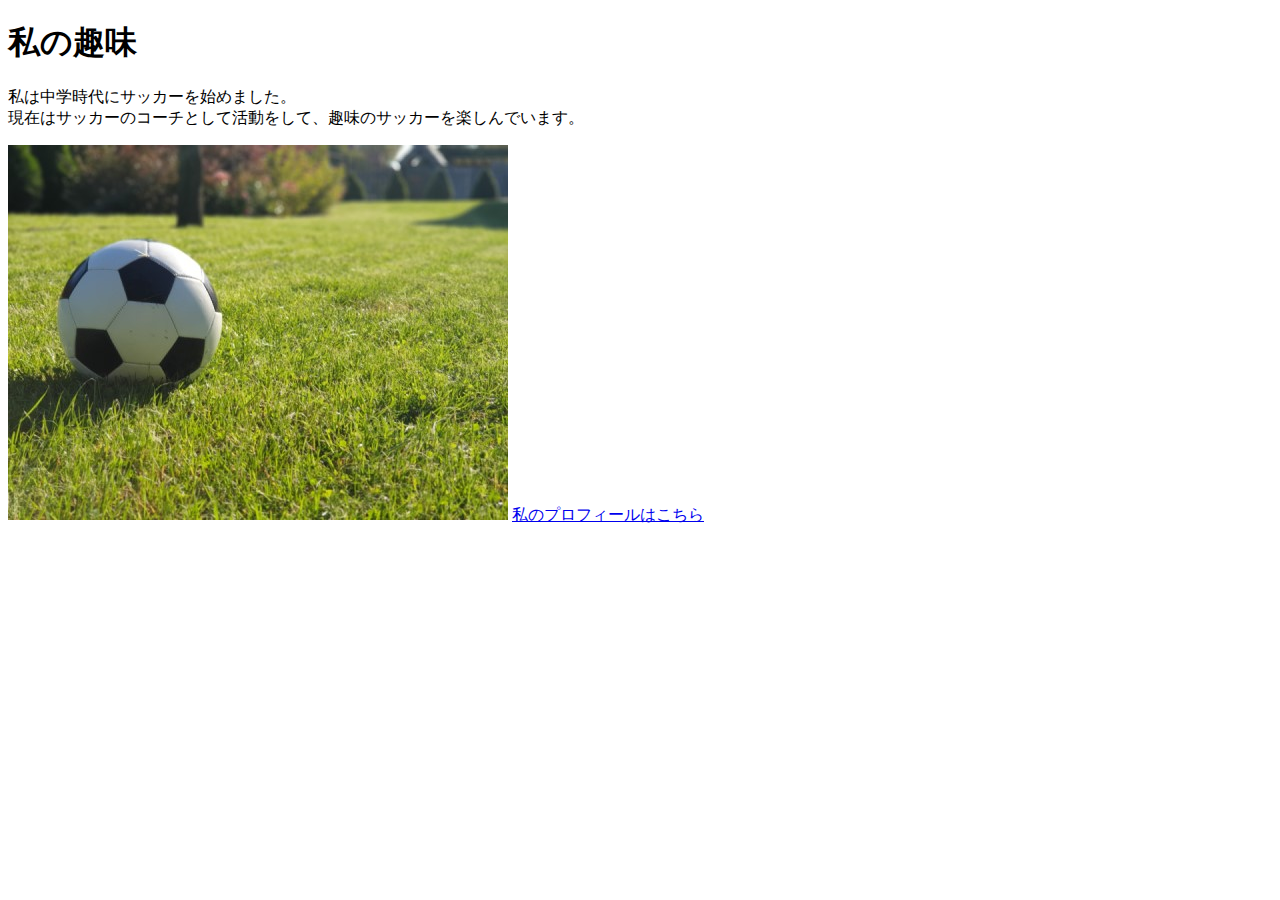
<file: kadai_005/html/index.html>
<!DOCTYPE html>
<html>
    <head>
        <title>5章の課題</title>
        <meta name="description" content="このページは5章の課題です。">
        <meta charset="utf-8">  
    </head>

    <body>
        <header>
            <h1>私の趣味</h1>
            <p>私は中学時代にサッカーを始めました。
            <br>現在はサッカーのコーチとして活動をして、趣味のサッカーを楽しんでいます。
        </p>
        </header>
    <img src="../images/sample.jpg">
    <a href="https://twitter.com/samuraijuku">私のプロフィールはこちら</a> 
    </body>



</html>
</file>
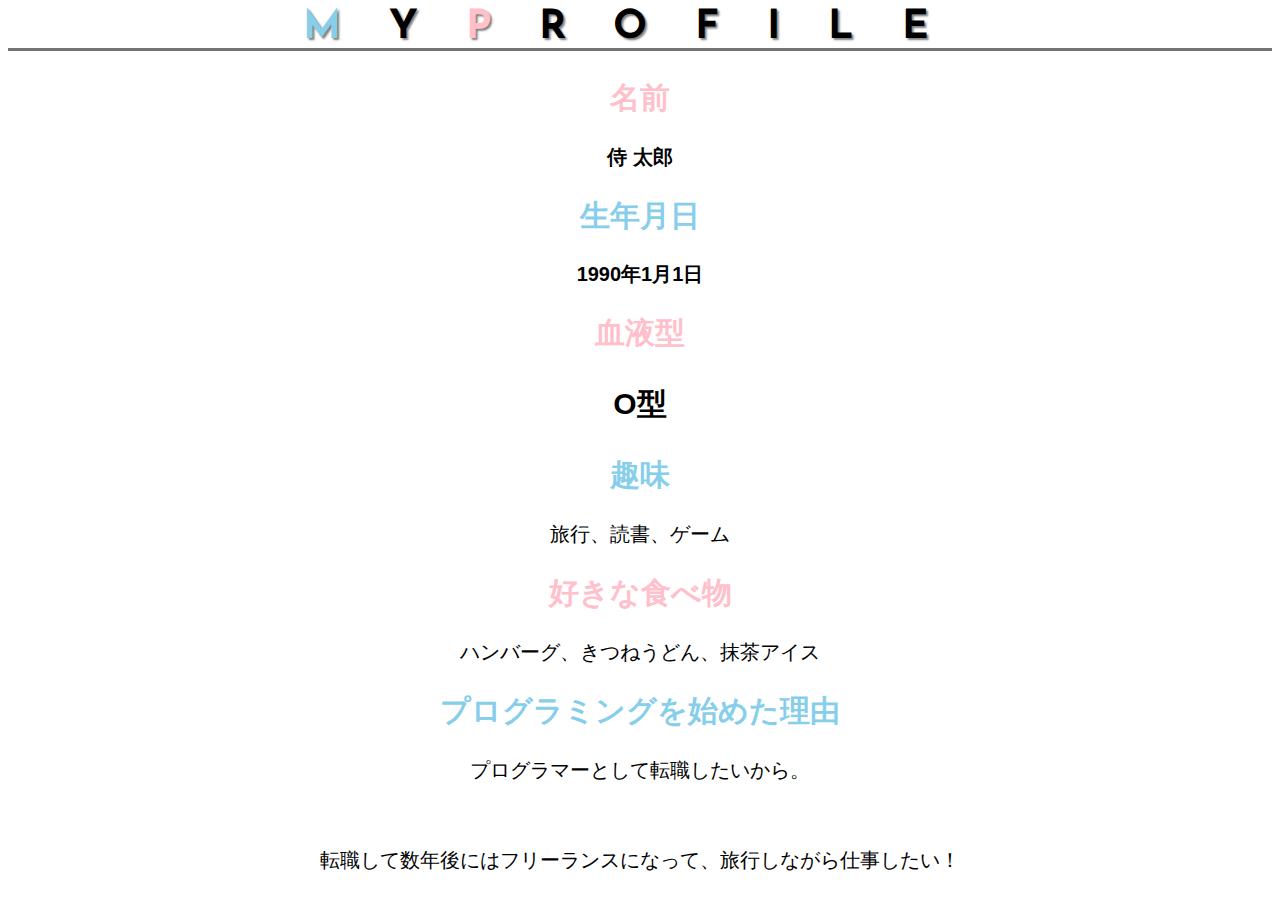
<file: kadai_014/kadai_014.html>
<DOCTYPE html!>
<html>
<head>
<title>14章課題</title>
    <meta name="description" content="このページは14章の課題です。">
    <meta charset="utf-8">   
    <link rel="stylesheet" href="style.css">
    <link rel="preconnect" href="https://fonts.googleapis.com">
    <link rel="preconnect" href="https://fonts.gstatic.com" crossorigin>
    <link href="https://fonts.googleapis.com/css2?family=Josefin+Sans:ital,wght@0,100..700;1,100..700&display=swap" rel="stylesheet">
   
</head>

<body>
    <h1>
        <span class="skyblue">M</span>Y<span class="pink">P</span>ROFILE
    </h1>
 <div id="parent">
    <h2 class="pink">名前</h2> 
    <p>侍 太郎</p>
    <h2 class="skyblue">生年月日</h2>
    <p>1990年1月1日</p>
    <h2 class="pink">血液型<h2>        
    <p>O型</p>
</div>
    <h2 class="skyblue">趣味</h2>        
    <p>旅行、読書、ゲーム</p>
    <h2 class="pink">好きな食べ物</h2>        
    <p>ハンバーグ、きつねうどん、抹茶アイス</p>
    <h2 class="skyblue">プログラミングを始めた理由</h2>
    <p>プログラマーとして転職したいから。</p><br>
    <p>転職して数年後にはフリーランスになって、旅行しながら仕事したい！</p>
</body>
</html>
</DOCTYPE>
</file>
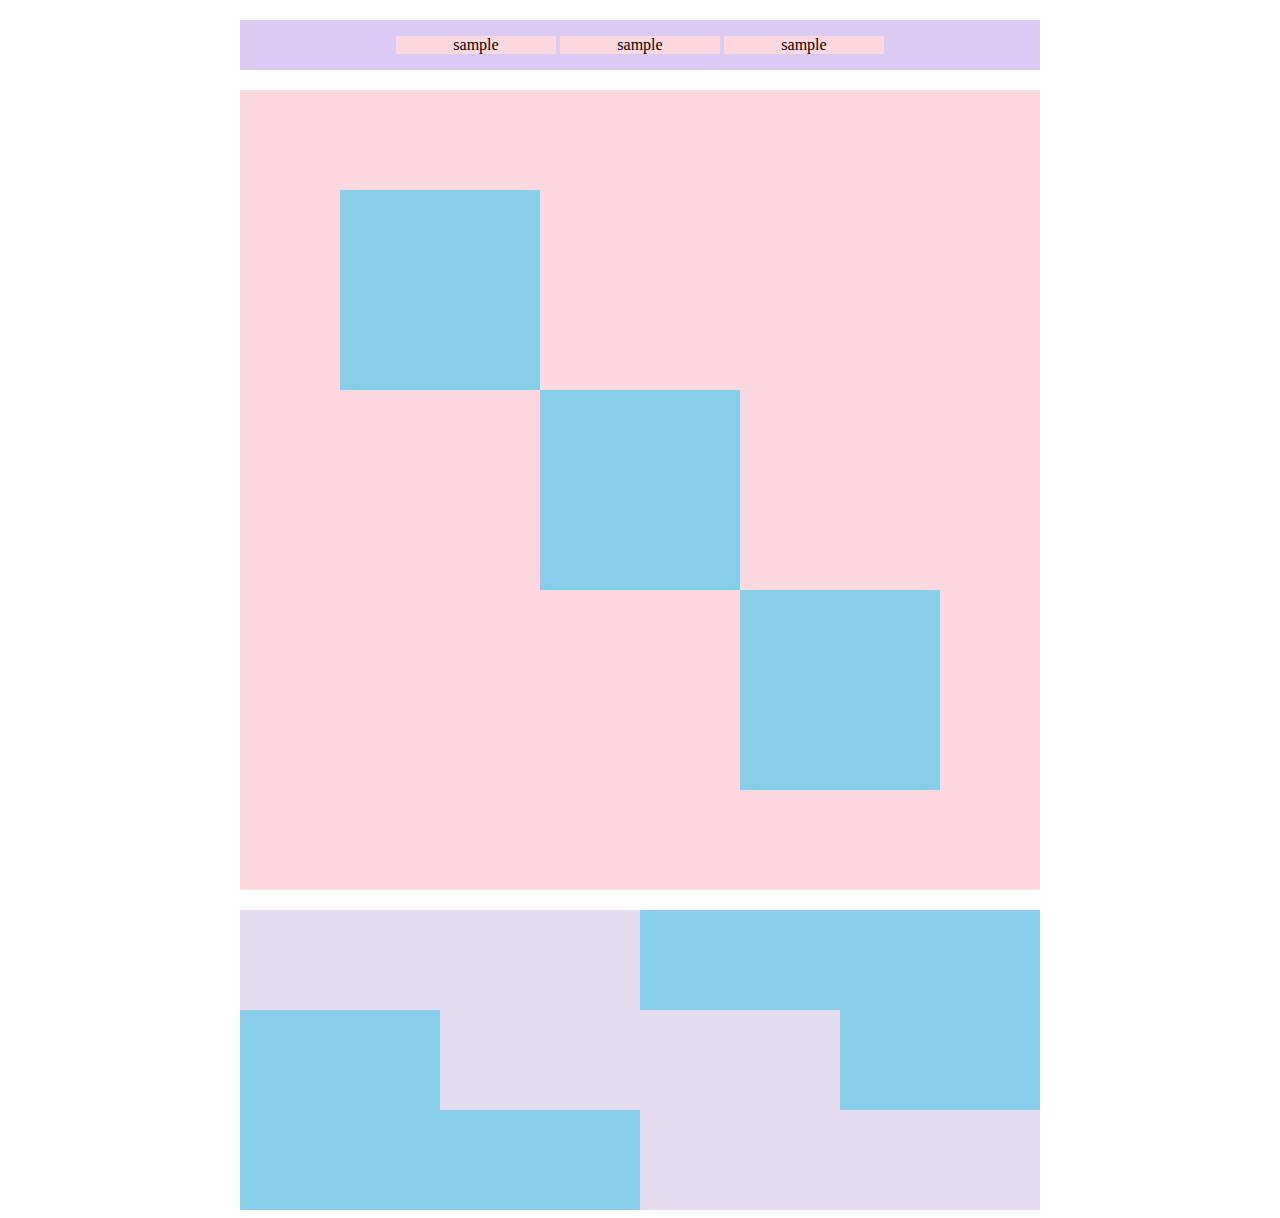
<file: kadai_018/kadai_018.html>
<!DOCTYPE html>
<html>
    <head>
        <title>
        18章課題    
        </title>
        <meta name="description" content="このページは14章の課題です。">
        <meta charset="utf-8">   
        <link rel="stylesheet" href="style.css">
    </head>
    <body>
        <div id="top">
            <p class="top-child">sample</p>
            <p class="top-child">sample</p>
            <p class="top-child">sample</p>
        </div>
        <div id="middle">
            <div class="middle-child01"></div>
            <div class="middle-child02"></div>
            <div class="middle-child03"></div>
        </div>
        <div id="bottom">
            <div class="bottom-child01"></div>
            <div class="bottom-child02"></div>
            <div class="bottom-child03"></dib>
        </div>
    </body>
</html>
</DOCTYPE>
</file>
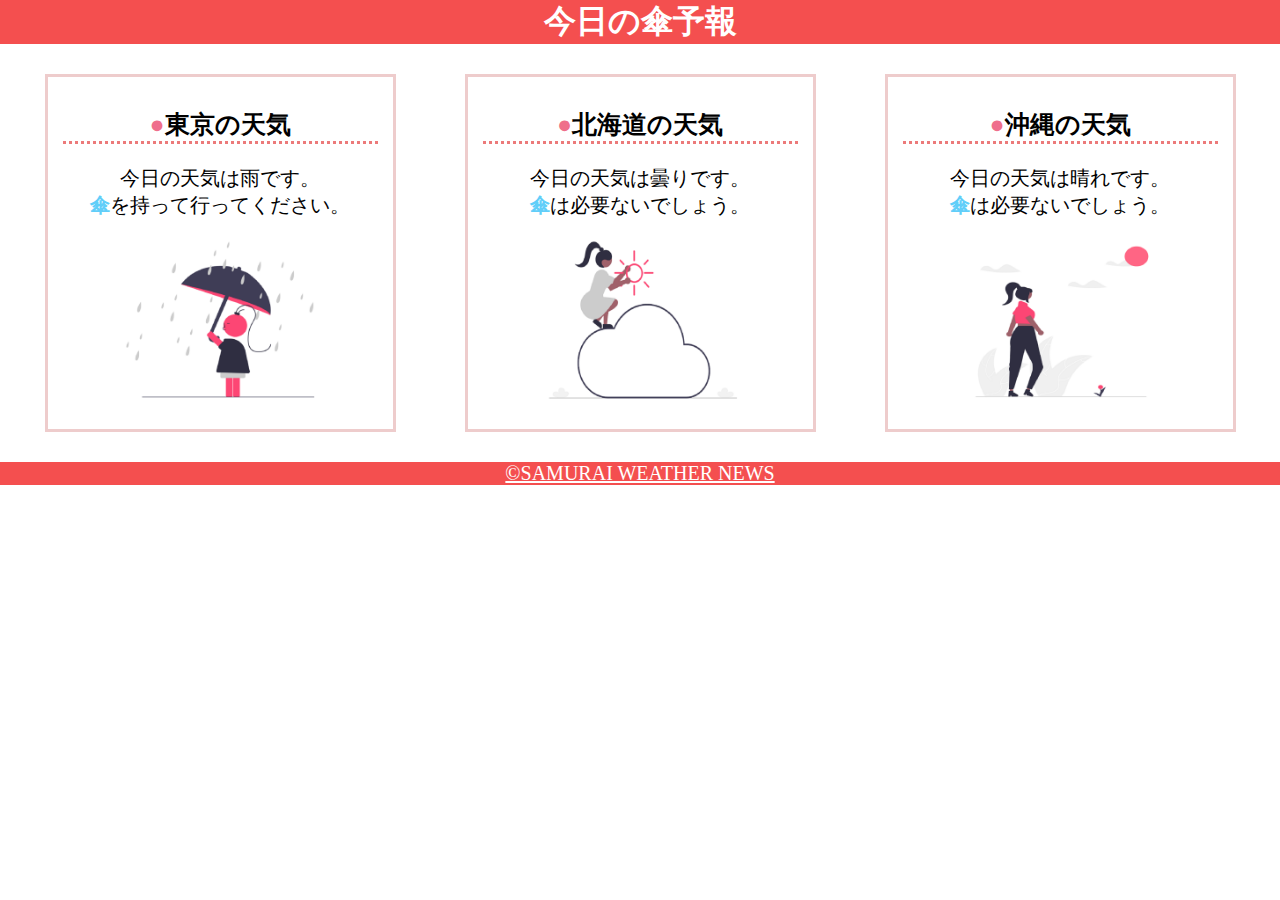
<file: kadai_022/kadai_022.html>
<!DOCTYPE html>
<html>

<head>
    <title>22章課題</title>
    <meta name="description" content="このページは22章の課題です。">
        <meta charset="utf-8">   
        <link rel="stylesheet" href="style.css">
        <meta name="viewport" content="width=device-width,intial-scale=1.0">
</head>
<body>
    <header>
        <h1>今日の傘予報</h1>
    </header>
    <main>
    <div id="parent">
    <div class="contents">
        <h2>東京の天気</h2>
        <p>今日の天気は雨です。</p>
        <p>傘を持って行ってください。</p>
        <img src="images/rainy.png">
    </div>   
    <div class="contents">
        <h2>北海道の天気</h2>
        <p>今日の天気は曇りです。</p>
        <p>傘は必要ないでしょう。</p>
        <img src="images/cloudy.png">
    </div>
    <div class="contents">
        <h2>沖縄の天気</h2>
        <p>今日の天気は晴れです。</p>
        <p>傘は必要ないでしょう。</p>
        <img src="images/sunny.png">
    </div>
    </main>
    <footer>
        <a href="https://www.sejuku.net/corp/">&copy;SAMURAI WEATHER NEWS
        </a>
    </footer>
</body>
</html>
</DOCTYPE>
</file>
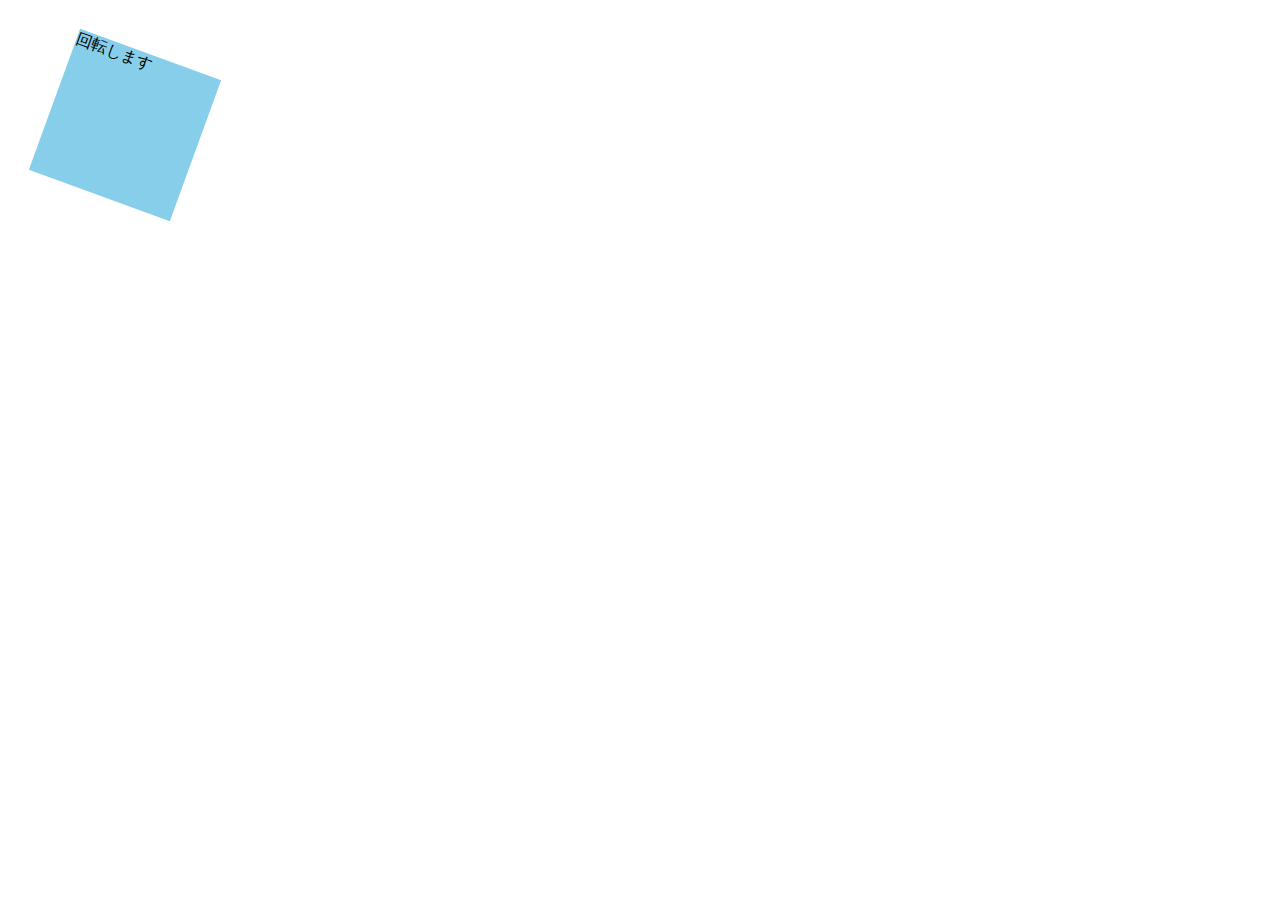
<file: kadai_mdn_css/mdn.html>
<!DOCTYPE html>
<html>

<head>
    <style>
        div {
            position: absolute;
            left: 50px;
            top: 50px;
            width: 150px;
            height: 150px;
            background-color: skyblue;
            rotate: z 20deg;
        }
    </style>
</head>

<body>
    <div>
        回転します
    </div>

</body>

</html>
</file>
<file: kadai_014/style.css>
body {
    font-family: "Arial", "Meiryo", sans-serif;
    font-size: 20px;
}

h1 {
    font-family: "Josefin Sans", sans-serif;
    font-size: 2rem;
    letter-spacing: 1.2em;
    text-shadow: 2px 2px 2px gray;
    border-bottom: solid 3px rgb(115,115,114);
}
.skyblue {
    color: skyblue;

}

.pink { 
     color: rgb(255,192,203);

}

html {
    text-align: center;

}

#parent p {
    font-weight: bold;
}

:root {
    font-size: 20px;
}
</file>
<file: kadai_018/style.css>
#top {
    width: 800px;
    background-color: #dcc9f4;
    margin-top: 20px;
    margin-bottom: 20px;
    text-align: center;
    margin-left: auto;
    margin-right: auto;
}

.top-child {
    width: 20%;
    background-color: #ffd9df;
    display: inline-block;
   

}

#middle {
    width: 800px;
    height: 800px;
    margin-top: 20px;
    margin-bottom: 20px;
    margin-left: auto;
    margin-right: auto;
    background-color: #ffd9df;
    position: relative;
    
}

.middle-child01 {
    width: 200px;
    height: 200px;
    background-color: #87ceeb;
    position: absolute;
    top: 100px;
    left: 100px;
}

.middle-child02 {
    width: 200px;
    height: 200px;
    background-color: #87ceeb;
    position: absolute;
    top: 300px;
    left: 300px;
}

.middle-child03 {
    width: 200px;
    height: 200px;
    background-color: #87ceeb;
    position: absolute;
    top: 500px;
    left: 500px
}

#bottom {
    width: 800px;
    height: 300px;
    margin-left: auto;
    margin-right: auto;
    background-color: #87ceeb;
}

.bottom-child01{
    width: 400px;
    height: 100px;
    background-color: #e5dcf0;
}

.bottom-child02{
    width: 400px;
    height: 100px;
    background-color: #e5dcf0;
    position: relative;
    left: 200px;
}

.bottom-child03{
    width: 400px;
    height: 100px;
    background-color: #e5dcf0;
    position: relative;
    left: 400px;
}
</file>
<file: kadai_022/style.css>
h1 {
    margin: 0px;
    color: rgb(255,255,255);
}

p {
    margin: 0px;
    font-size: 20px;
}

body {
    margin: 0px;
}

header {
    margin-bottom: 0px 0px 20px 0px;
    background-color: rgb(244, 79, 79);
    text-align: center;

}

a {
    font-size: 20px;
}

main {
    margin: 10px;
}

#parent {
    display: flex;
    justify-content: space-around;
}

.contents {
    border: solid 3px rgb(238,204,204);
    flex-basis: 25%;
    padding: 10px 15px;
    margin: 20px 0px;
    text-align: center;
}  

    

h2 {
    font-size: 25px;
    border-bottom: dotted 3px rgb(236,122,122);
}

h2::before {
    content: "●";
    color: rgb(239,111,139);

}

#parent p:nth-of-type(2)::first-letter {
    font-weight: bold;
    color: rgb(97,206,249);
}

.contents img {
    margin: 10px 0px;
    width: 70%;
}

footer {
    background-color: rgb(244,79,79);
    text-align: center;
}
 a {
    color: rgb(255,255,255);

 }

 a:visited {
    color: rgb(193,234,251);
 }

 a:hover {
    color: rgb(245,178,168);
 }

 @media screen and (max-width: 768px) {
    h2 {
        font-size: 30px;
    }
    p {
        font-size: 25px;
    }
    #parent {
        flex-direction: column;
    }
    
    }
</file>
